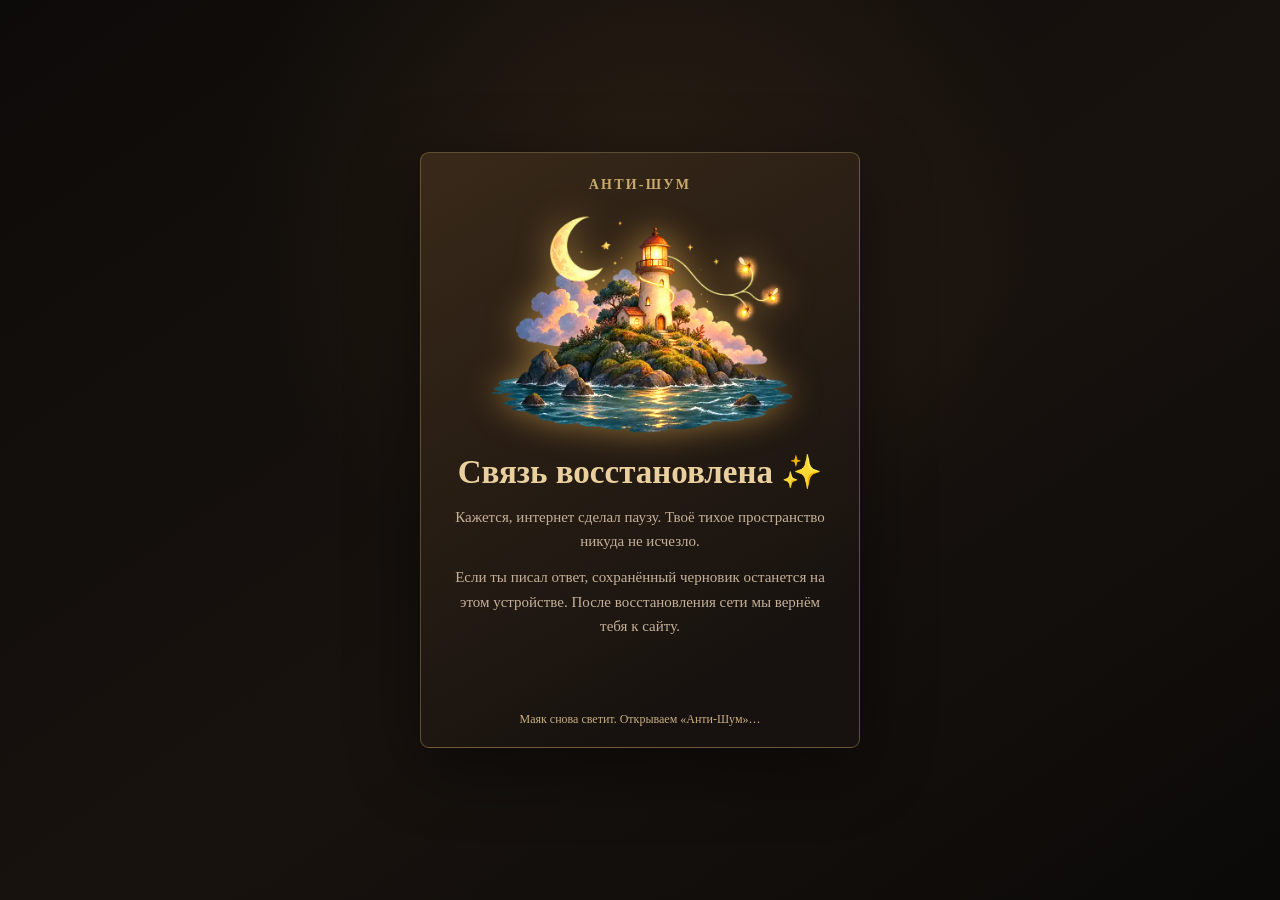
<file: offline.html>
<!DOCTYPE html>
<html lang="ru">
<head>
<meta charset="UTF-8">
<meta name="viewport" content="width=device-width,initial-scale=1,viewport-fit=cover">
<meta name="theme-color" content="#15110d">
<title>Анти-Шум · Тишина без связи</title>
<style>
*{box-sizing:border-box}
body{margin:0;min-height:100vh;min-height:100dvh;display:flex;align-items:center;justify-content:center;
 padding:20px;color:#e7d4b8;background:radial-gradient(circle at 50% 22%,rgba(117,83,45,.21),transparent 43%),linear-gradient(145deg,#0d0b09,#18120e 55%,#0b0a08);
 font-family:Georgia,"Times New Roman",serif}
.card{width:min(440px,100%);max-height:calc(100dvh - 32px);overflow:auto;padding:24px 24px 17px;text-align:center;
 border:1px solid rgba(205,170,110,.38);border-radius:9px;background:linear-gradient(150deg,#392919,#17120f 83%);
 box-shadow:0 18px 70px rgba(0,0,0,.48);animation:appear .6s ease-out}
.brand{font:600 14px Georgia,serif;letter-spacing:.16em;color:#c9a96d;margin:0 0 9px}
.scene{position:relative;isolation:isolate;aspect-ratio:4/3;width:min(340px,100%);margin:-10px auto 6px;pointer-events:none}
.scene:before{content:"";position:absolute;left:34%;top:17%;width:43%;height:47%;border-radius:50%;
 background:radial-gradient(circle,rgba(255,190,82,.5),rgba(255,179,76,.08) 50%,transparent 75%);
 filter:blur(14px);animation:glow 4s ease-in-out infinite}
.scene:after{content:"";position:absolute;left:20%;bottom:7%;width:65%;height:18%;
 background:radial-gradient(ellipse,rgba(255,188,78,.27),transparent 70%);
 animation:sea 4s ease-in-out infinite;mix-blend-mode:screen}
.scene img{position:relative;display:block;width:100%;height:100%;object-fit:contain;
 filter:brightness(.84) saturate(.89);animation:drift 6s ease-in-out infinite}
h1{margin:0 0 12px;font:600 33px/1.2 Georgia,serif;color:#ead09e}
p{font-size:15px;line-height:1.62;color:#c5b199;margin:0 0 12px}
button{display:block;width:100%;min-height:46px;padding:11px 18px;margin:15px 0 0;cursor:pointer;
 border:1px solid rgba(219,180,119,.48);border-radius:5px;background:#4d3724;color:#f0d8aa;font:600 15px Georgia,serif}
.note{font-size:12px;margin:11px 0 0;color:#c9ae81;min-height:19px}
.reconnected .scene img{animation:wake 1.35s ease-out both;filter:brightness(1.19) saturate(1.12) drop-shadow(0 0 16px rgba(255,195,91,.5))}
.reconnected .scene:before{animation:flare 1.35s ease-out both}
.reconnected button{visibility:hidden}
@keyframes appear{from{opacity:0;transform:translateY(12px)}to{opacity:1;transform:none}}
@keyframes glow{0%,100%{opacity:.42;transform:scale(.94)}50%{opacity:.95;transform:scale(1.15)}}
@keyframes sea{0%,100%{opacity:.32;transform:translateX(-3px)}50%{opacity:.8;transform:translateX(4px)}}
@keyframes drift{0%,100%{transform:translateY(0)}50%{transform:translateY(-5px)}}
@keyframes wake{0%{transform:scale(.98)}60%{transform:scale(1.04);filter:brightness(1.36) drop-shadow(0 0 24px rgba(255,195,91,.6))}100%{transform:none}}
@keyframes flare{0%{opacity:.5;transform:scale(.9)}55%{opacity:1;transform:scale(1.65)}100%{opacity:.7;transform:scale(1.2)}}
@media(max-width:480px){.card{padding:16px 17px}.scene{width:min(275px,100%)}h1{font-size:29px}}
@media(max-height:660px){.scene{width:min(205px,100%)}.card{padding:12px 17px}}
@media(prefers-reduced-motion:reduce){.card,.scene:before,.scene:after,.scene img,.reconnected .scene img,.reconnected .scene:before{animation:none!important}}

/* An offline launch is a single stationary viewport. Only the card may
   scroll, and only on screens too short to display all its content. */
html { height: 100%; overflow: hidden; overscroll-behavior: none; }
body { height: 100vh; height: 100dvh; min-height: 0; overflow: hidden; overscroll-behavior: none; }
.card { max-height: 100%; overflow-x: hidden; overflow-y: auto; overscroll-behavior: contain; }
</style>
<meta name="apple-mobile-web-app-capable" content="yes">
<meta name="apple-mobile-web-app-status-bar-style" content="black-translucent">

<style id="anti-shum-viewport-fix">
@media screen {
 :root{color-scheme:dark;background-color:#15110d}
 html{min-height:100%;background-color:#15110d;overscroll-behavior-x:none}
 body{
   min-height:100vh;min-height:100dvh;background-color:#15110d;
   padding-top:env(safe-area-inset-top,0px);
   padding-bottom:env(safe-area-inset-bottom,0px);
 }
 /* Keep the native refresh gesture outside of installed iOS WebKit. */
 html.ash-ios-standalone,html.ash-ios-standalone body{overscroll-behavior-y:none}
}
</style>
<script>
if(window.navigator.standalone===true||(/iPad|iPhone|iPod/.test(navigator.userAgent)&&window.matchMedia("(display-mode:standalone)").matches))document.documentElement.classList.add("ash-ios-standalone");
</script>
<script src="./release-config.js"></script>
<script src="./site-i18n.js"></script>
</head>
<body>
<main class="card" id="card">
 <p class="brand">АНТИ-ШУМ</p>
 <div class="scene" aria-hidden="true"><img src="./offline-lighthouse.webp" width="800" height="600" alt=""></div>
 <h1 id="title">Тишина без связи</h1>
 <p>Кажется, интернет сделал паузу. Твоё тихое пространство никуда не исчезло.</p>
 <p>Если ты писал ответ, сохранённый черновик останется на этом устройстве. После восстановления сети мы вернём тебя к сайту.</p>
 <button id="retry" type="button">Проверить соединение</button>
 <p class="note" id="status" role="status" aria-live="polite">Свет маяка ждёт возвращения связи…</p>
</main>
<script>
"use strict";
const statusNode=document.getElementById("status");
const titleNode=document.getElementById("title");
let checking=false,restored=false;
async function checkConnection(){
 if(checking||restored||!navigator.onLine)return;
 checking=true;
 const controller=new AbortController();
 const timeout=setTimeout(()=>controller.abort(),4500);
 statusNode.textContent="Ищем сигнал…";
 try{
  // A non-navigation request never uses the SW navigation fallback.
  const response=await fetch("./offline.html?check="+Date.now(),{cache:"no-store",signal:controller.signal});
  if(!response.ok||!navigator.onLine)throw new Error("Still offline");
  restored=true;
  document.getElementById("card").classList.add("reconnected");
  titleNode.textContent="Связь восстановлена ✨";
  statusNode.textContent="Маяк снова светит. Открываем «Анти-Шум»…";
  setTimeout(()=>location.reload(),1500);
 }catch(e){
  statusNode.textContent="Ждём соединения. Твой черновик остаётся на устройстве.";
 }finally{clearTimeout(timeout);checking=false}
}
document.getElementById("retry").addEventListener("click",checkConnection);
window.addEventListener("online",checkConnection);
setInterval(()=>{if(!document.hidden)checkConnection()},5500);
document.addEventListener("visibilitychange",()=>{if(!document.hidden)checkConnection()});
if(navigator.onLine)checkConnection();
</script>
</body>
</html>
</file>
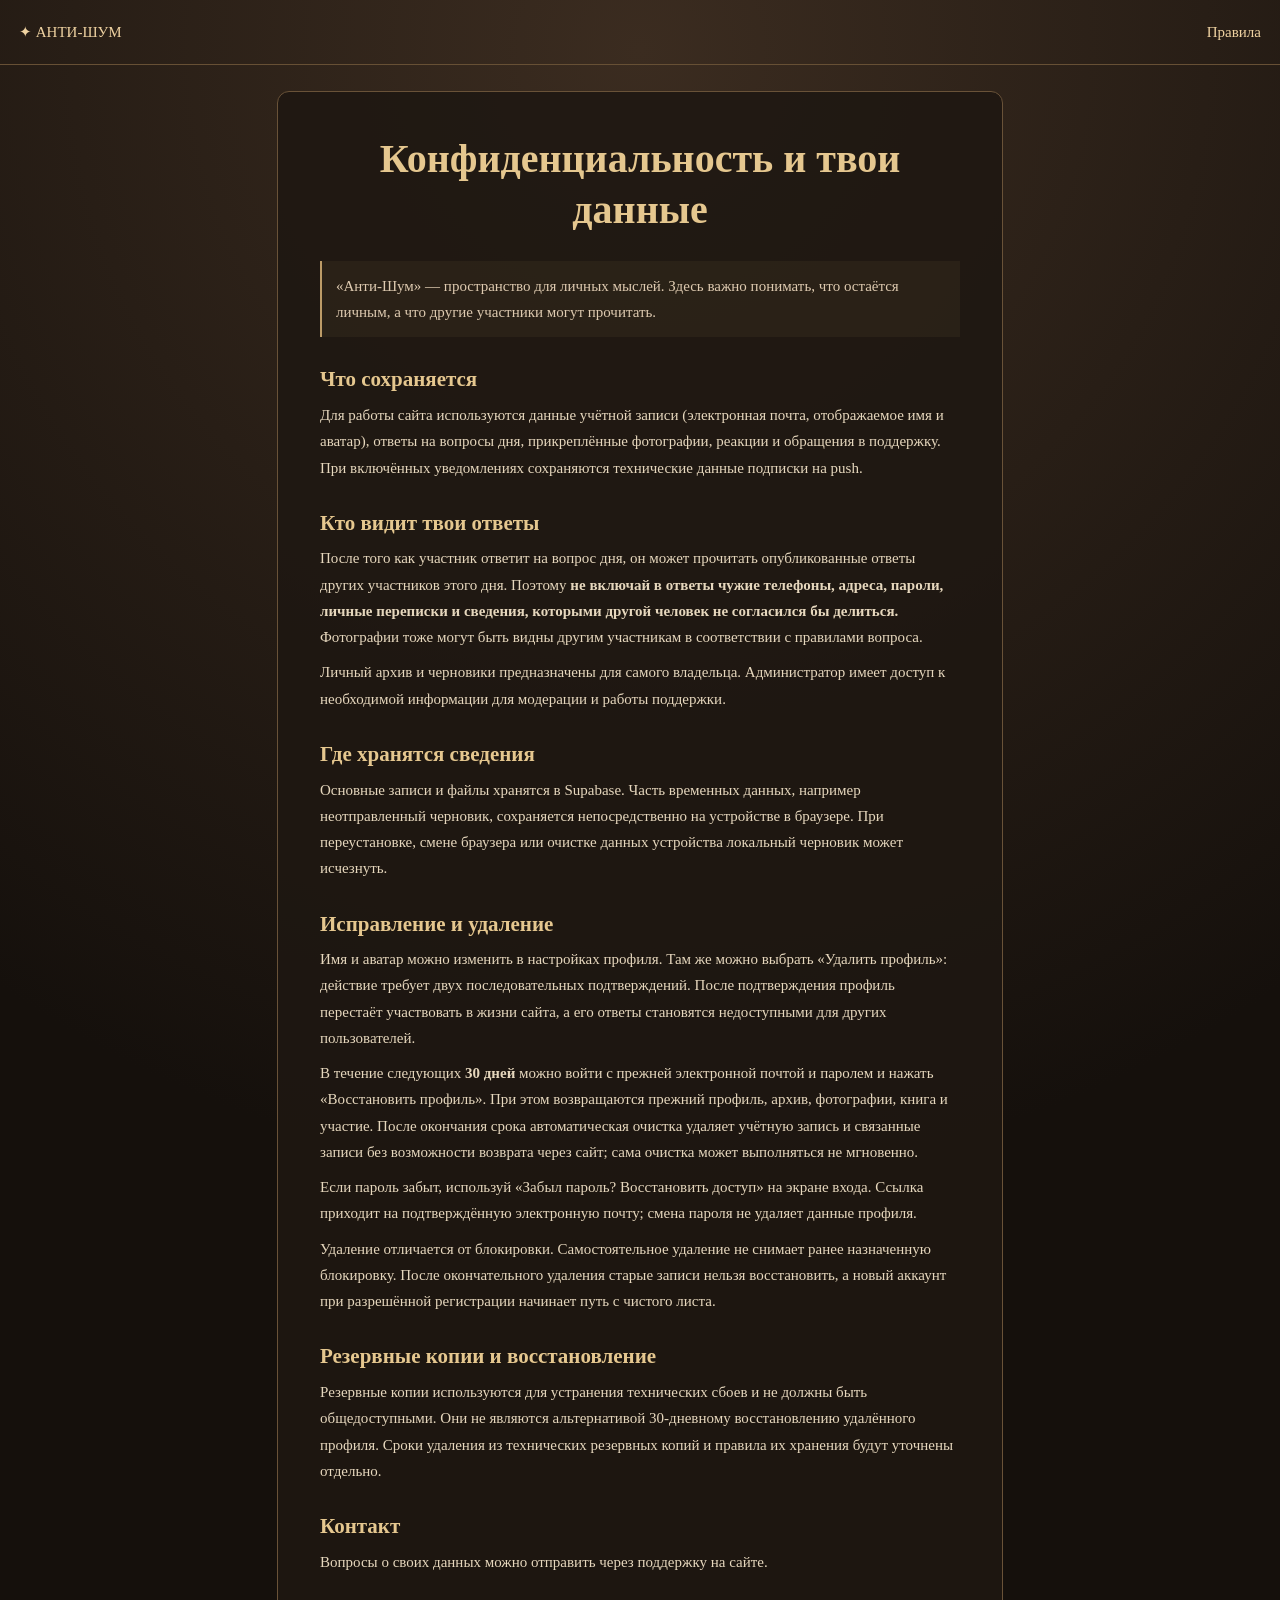
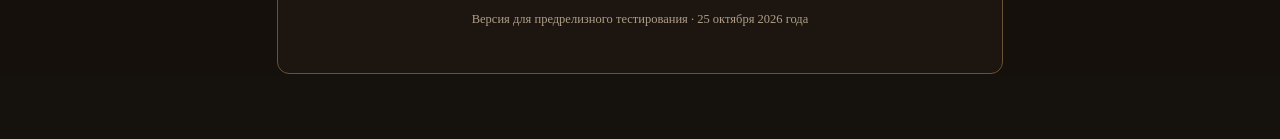
<file: privacy.html>
<!doctype html>
<html lang="ru"><head><meta charset="UTF-8"><meta name="viewport" content="width=device-width,initial-scale=1,viewport-fit=cover">
<meta name="theme-color" content="#15110d"><title>Конфиденциальность — Анти-Шум</title>
<style>
*{box-sizing:border-box}body{margin:0;background:radial-gradient(circle at 50% 3%,#3b2c20,#15100c 65%);
color:#e6d7bd;font:15px/1.75 Georgia,serif}a{color:#e9c78e}header{padding:19px;display:flex;justify-content:space-between;gap:12px;align-items:center;border-bottom:1px solid #675035}
header a{text-decoration:none;color:#efd2a1}main{max-width:760px;margin:26px auto 65px;padding:0 17px}
article{padding:clamp(23px,5vw,42px);background:rgba(30,23,18,.88);border:1px solid #695238;border-radius:12px}
h1,h2{font-family:Georgia,serif;color:#e5c78f;line-height:1.27}h1{font-size:clamp(29px,6vw,40px);text-align:center;margin:0 0 25px}
h2{font-size:21px;margin:29px 0 8px}p{margin:9px 0}ul{padding-left:21px}li{margin:9px 0}
.note{border-left:2px solid #bc9b67;padding:12px 14px;background:rgba(201,168,106,.06);color:#decab0}
small{color:#ae9e88}footer{text-align:center;margin-top:30px}
</style><meta name="apple-mobile-web-app-capable" content="yes">
<meta name="apple-mobile-web-app-status-bar-style" content="black-translucent">

<style id="anti-shum-viewport-fix">
@media screen {
 :root{color-scheme:dark;background-color:#15110d}
 html{min-height:100%;background-color:#15110d;overscroll-behavior-x:none}
 body{
   min-height:100vh;min-height:100dvh;background-color:#15110d;
   padding-top:env(safe-area-inset-top,0px);
   padding-bottom:env(safe-area-inset-bottom,0px);
 }
 /* Keep the native refresh gesture outside of installed iOS WebKit. */
 html.ash-ios-standalone,html.ash-ios-standalone body{overscroll-behavior-y:none}
}
</style>
<script>
if(window.navigator.standalone===true||(/iPad|iPhone|iPod/.test(navigator.userAgent)&&window.matchMedia("(display-mode:standalone)").matches))document.documentElement.classList.add("ash-ios-standalone");
</script>
<script src="./release-config.js"></script>
<script src="./site-i18n.js"></script>
</head><body>
<header><a href="./index.html">✦ АНТИ-ШУМ</a><a href="./rules.html">Правила</a></header>
<main><article><h1>Конфиденциальность и твои данные</h1>
<p class="note">«Анти-Шум» — пространство для личных мыслей. Здесь важно понимать, что остаётся личным, а что другие участники могут прочитать.</p>
<h2>Что сохраняется</h2>
<p>Для работы сайта используются данные учётной записи (электронная почта, отображаемое имя и аватар), ответы на вопросы дня, прикреплённые фотографии, реакции и обращения в поддержку. При включённых уведомлениях сохраняются технические данные подписки на push.</p>
<h2>Кто видит твои ответы</h2>
<p>После того как участник ответит на вопрос дня, он может прочитать опубликованные ответы других участников этого дня. Поэтому <strong>не включай в ответы чужие телефоны, адреса, пароли, личные переписки и сведения, которыми другой человек не согласился бы делиться.</strong> Фотографии тоже могут быть видны другим участникам в соответствии с правилами вопроса.</p>
<p>Личный архив и черновики предназначены для самого владельца. Администратор имеет доступ к необходимой информации для модерации и работы поддержки.</p>
<h2>Где хранятся сведения</h2>
<p>Основные записи и файлы хранятся в Supabase. Часть временных данных, например неотправленный черновик, сохраняется непосредственно на устройстве в браузере. При переустановке, смене браузера или очистке данных устройства локальный черновик может исчезнуть.</p>
<h2>Исправление и удаление</h2>
<p>Имя и аватар можно изменить в настройках профиля. Там же можно выбрать «Удалить профиль»: действие требует двух последовательных подтверждений. После подтверждения профиль перестаёт участвовать в жизни сайта, а его ответы становятся недоступными для других пользователей.</p>
<p>В течение следующих <strong>30 дней</strong> можно войти с прежней электронной почтой и паролем и нажать «Восстановить профиль». При этом возвращаются прежний профиль, архив, фотографии, книга и участие. После окончания срока автоматическая очистка удаляет учётную запись и связанные записи без возможности возврата через сайт; сама очистка может выполняться не мгновенно.</p>
<p>Если пароль забыт, используй «Забыл пароль? Восстановить доступ» на экране входа. Ссылка приходит на подтверждённую электронную почту; смена пароля не удаляет данные профиля.</p>
<p>Удаление отличается от блокировки. Самостоятельное удаление не снимает ранее назначенную блокировку. После окончательного удаления старые записи нельзя восстановить, а новый аккаунт при разрешённой регистрации начинает путь с чистого листа.</p>
<h2>Резервные копии и восстановление</h2>
<p>Резервные копии используются для устранения технических сбоев и не должны быть общедоступными. Они не являются альтернативой 30-дневному восстановлению удалённого профиля. Сроки удаления из технических резервных копий и правила их хранения будут уточнены отдельно.</p>
<h2>Контакт</h2>
<p>Вопросы о своих данных можно отправить через поддержку на сайте.</p>
<footer><small>Версия для предрелизного тестирования · 25 октября 2026 года</small></footer>
</article></main></body></html>
</file>
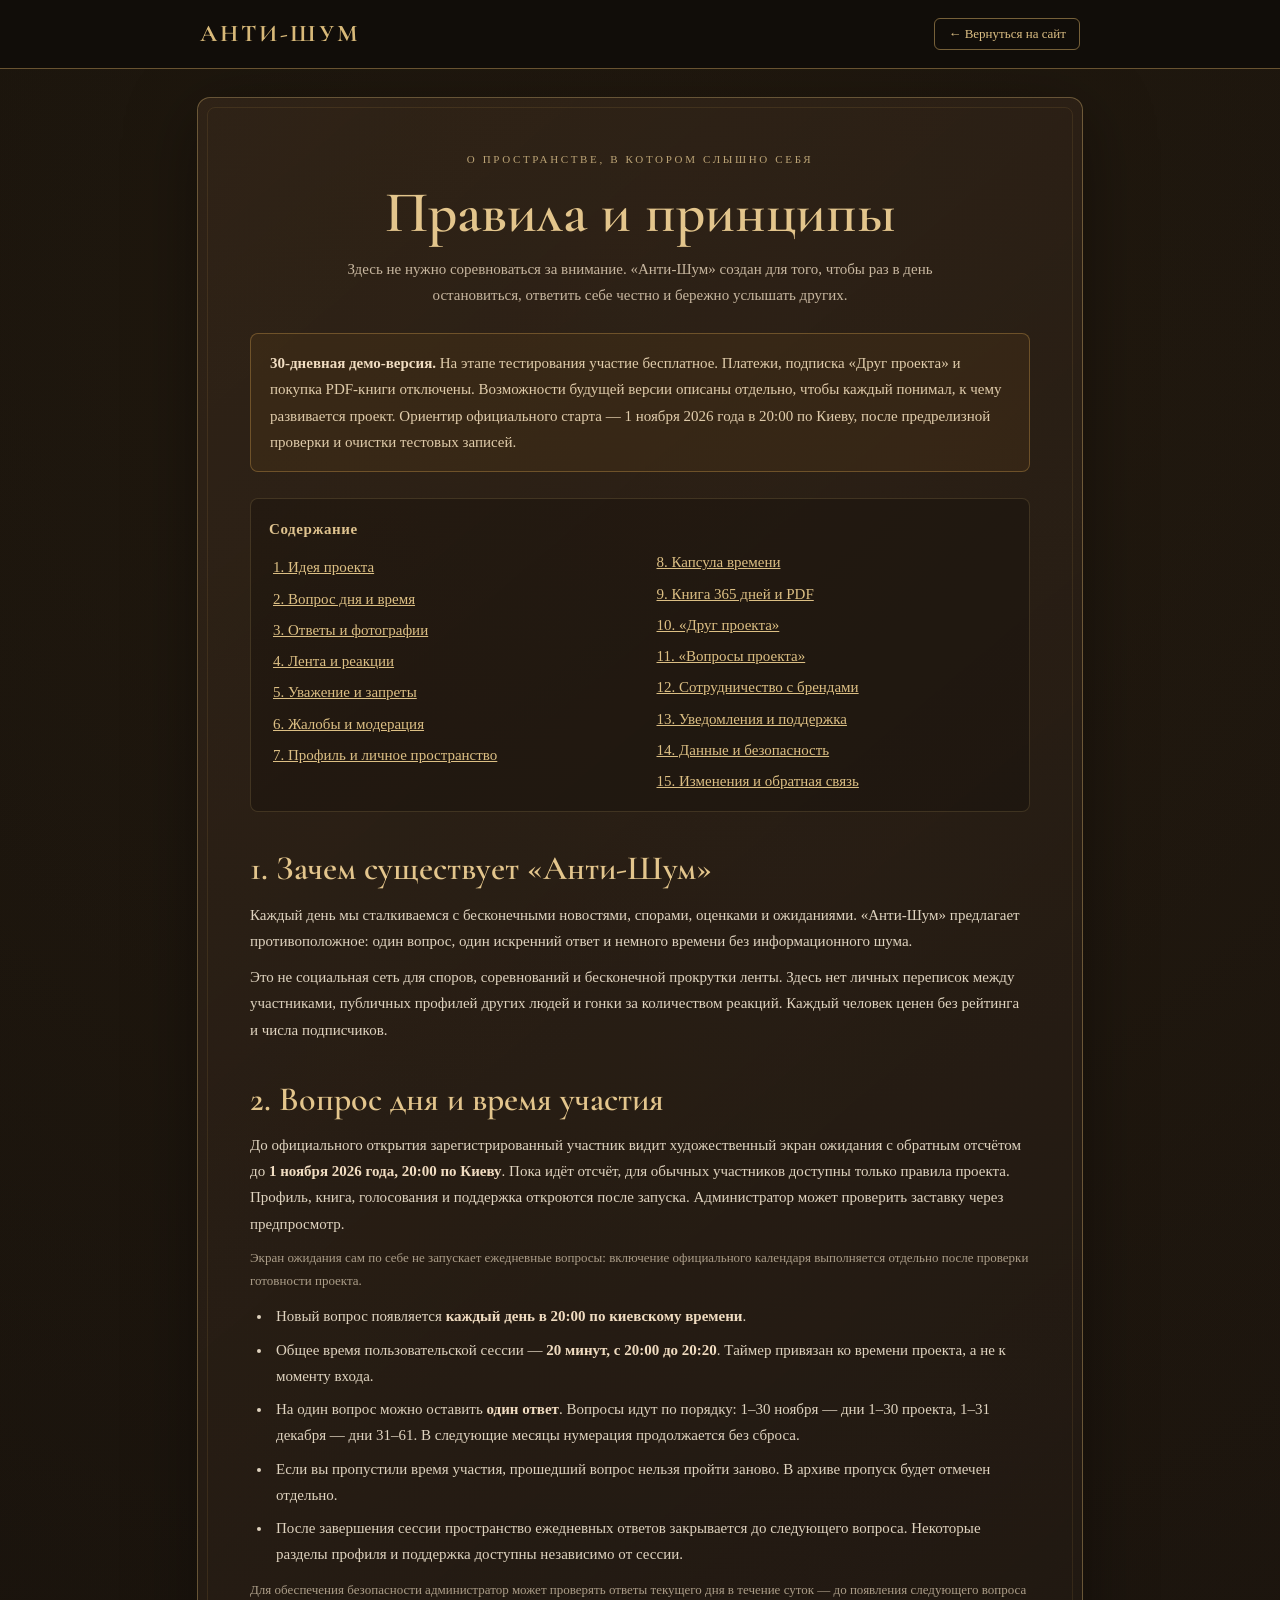
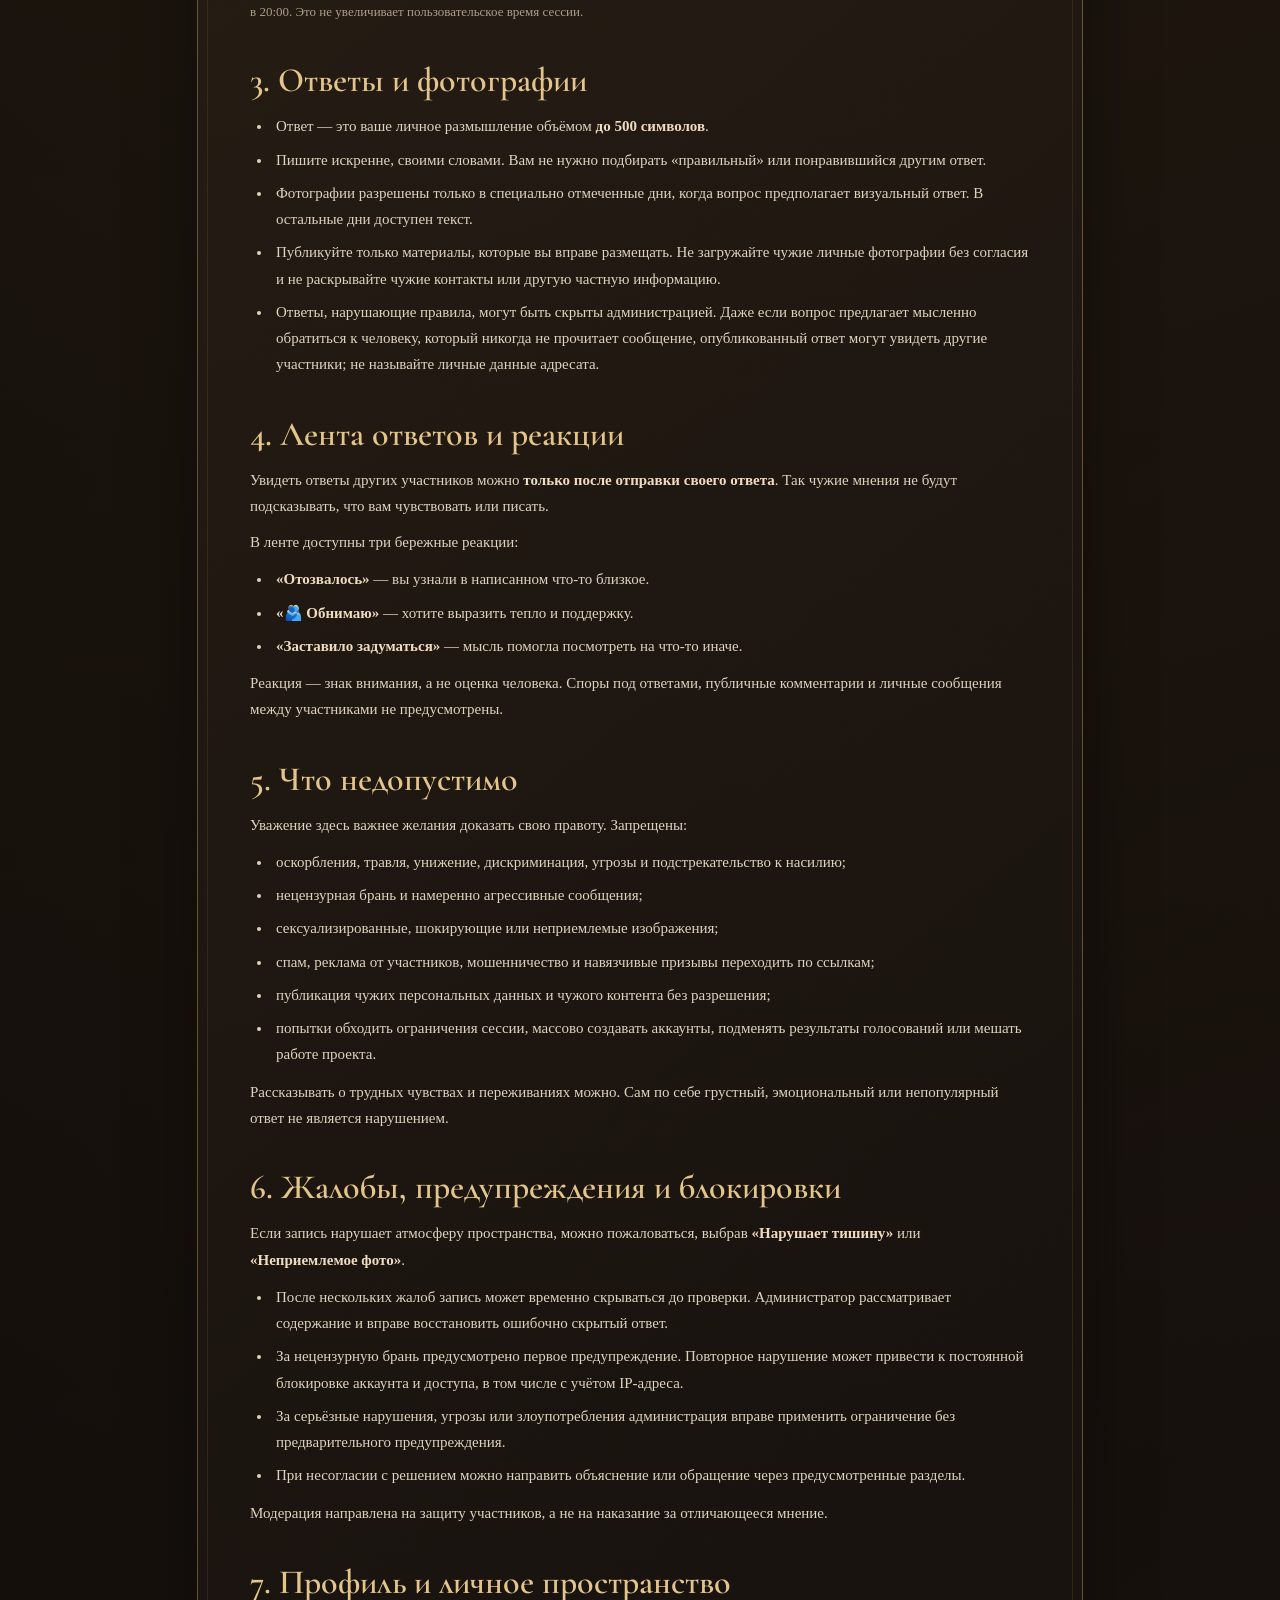
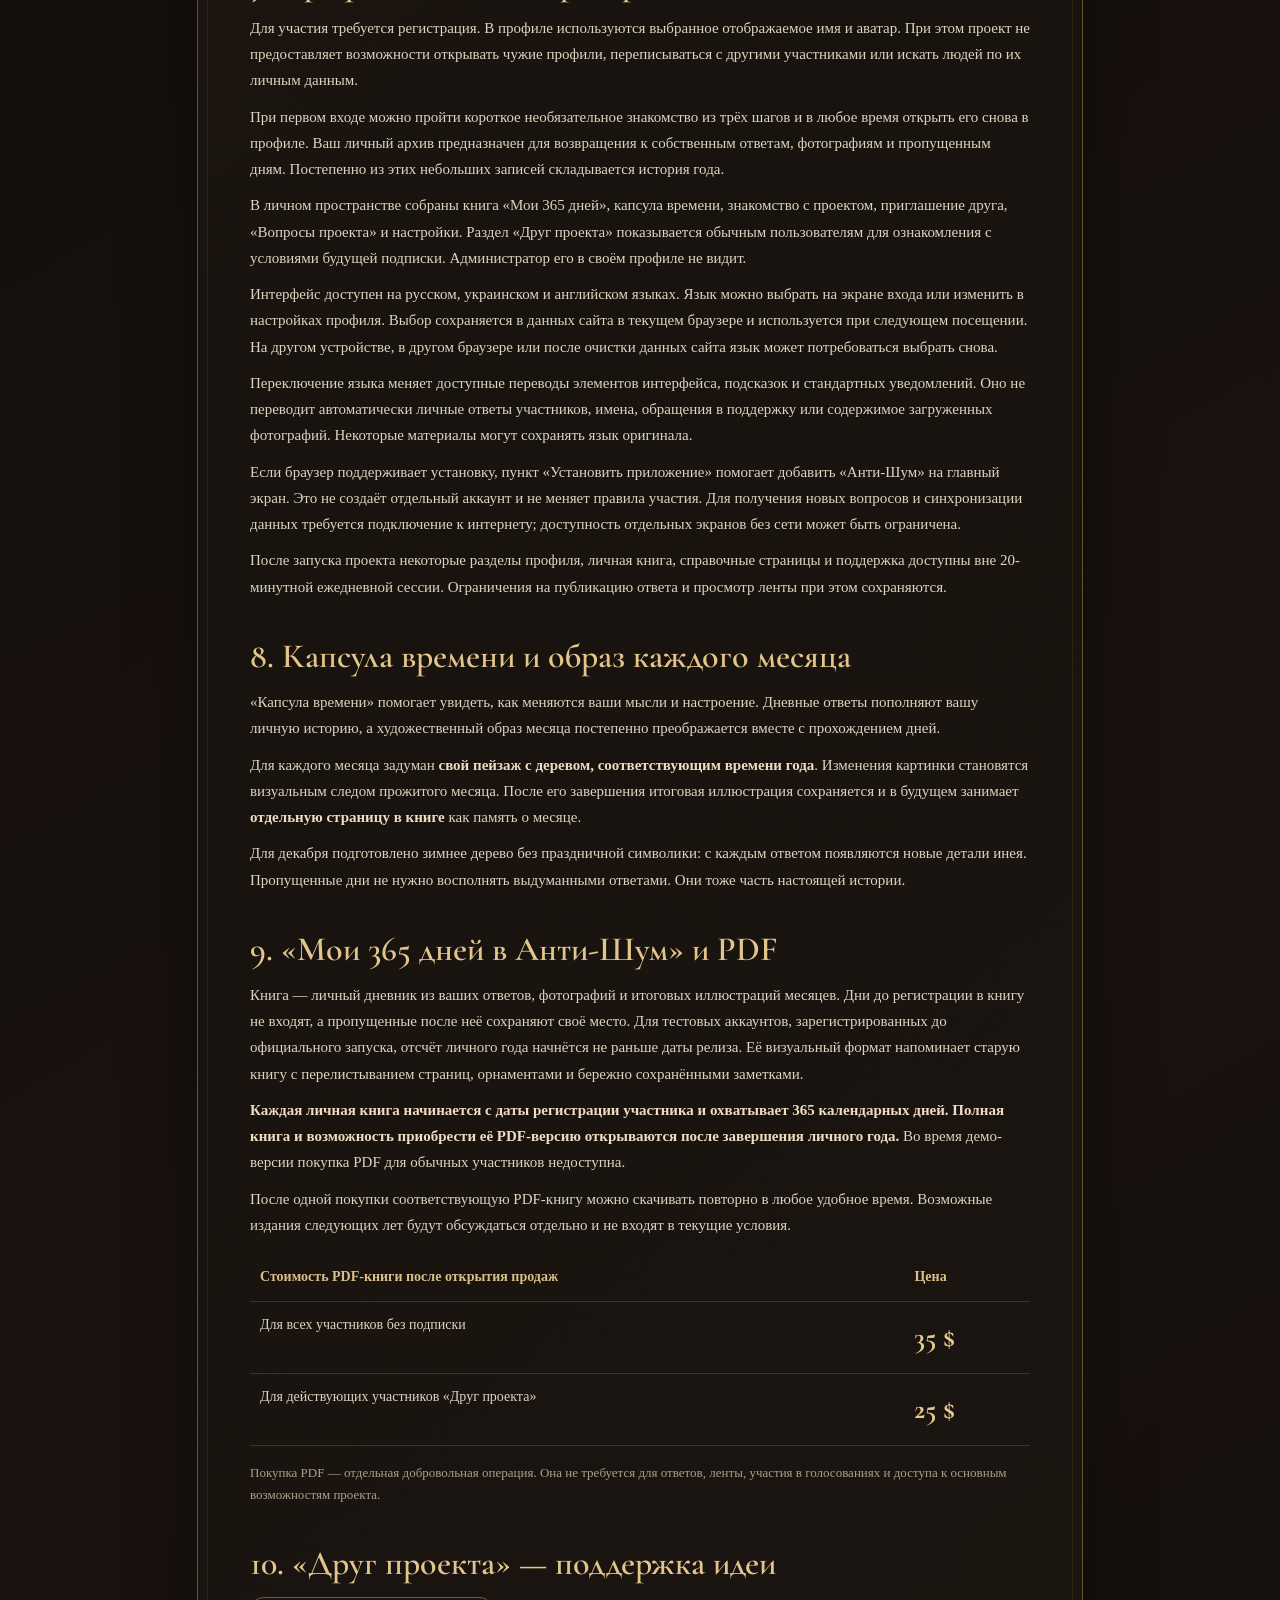
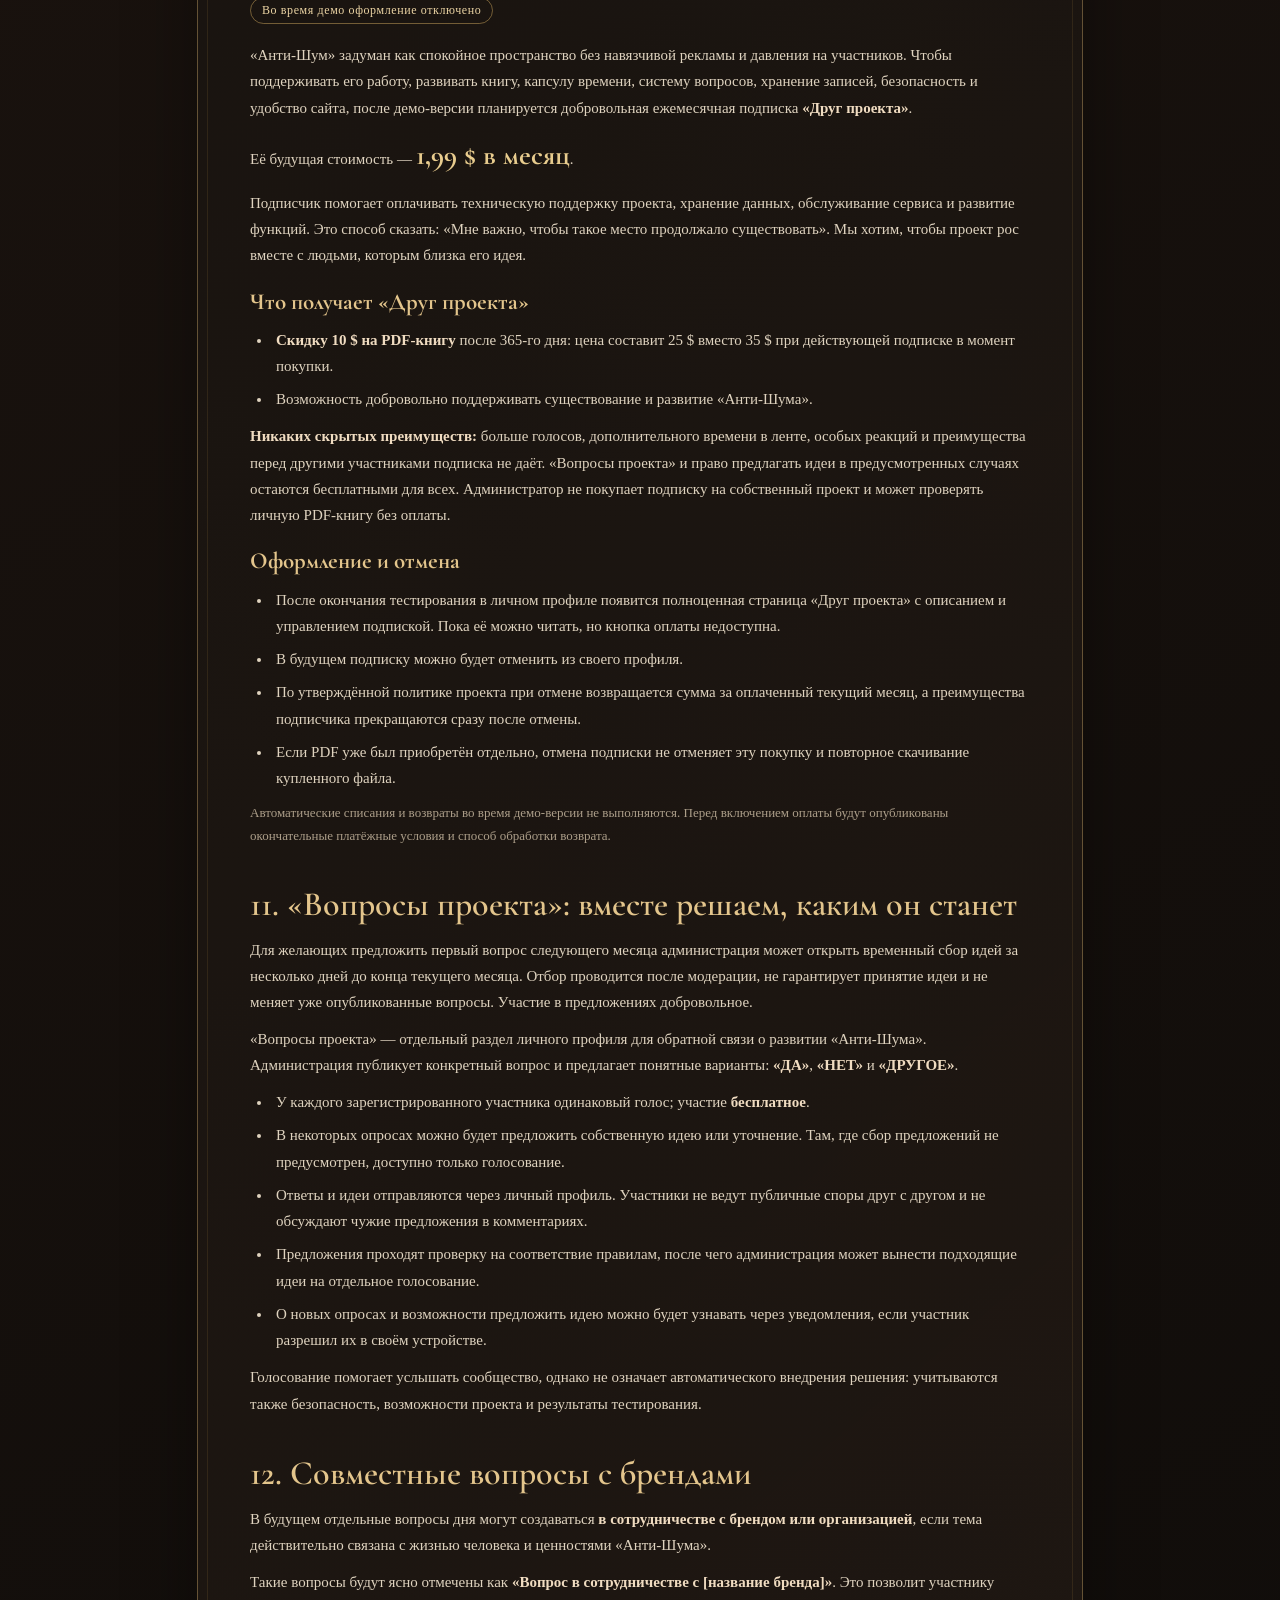
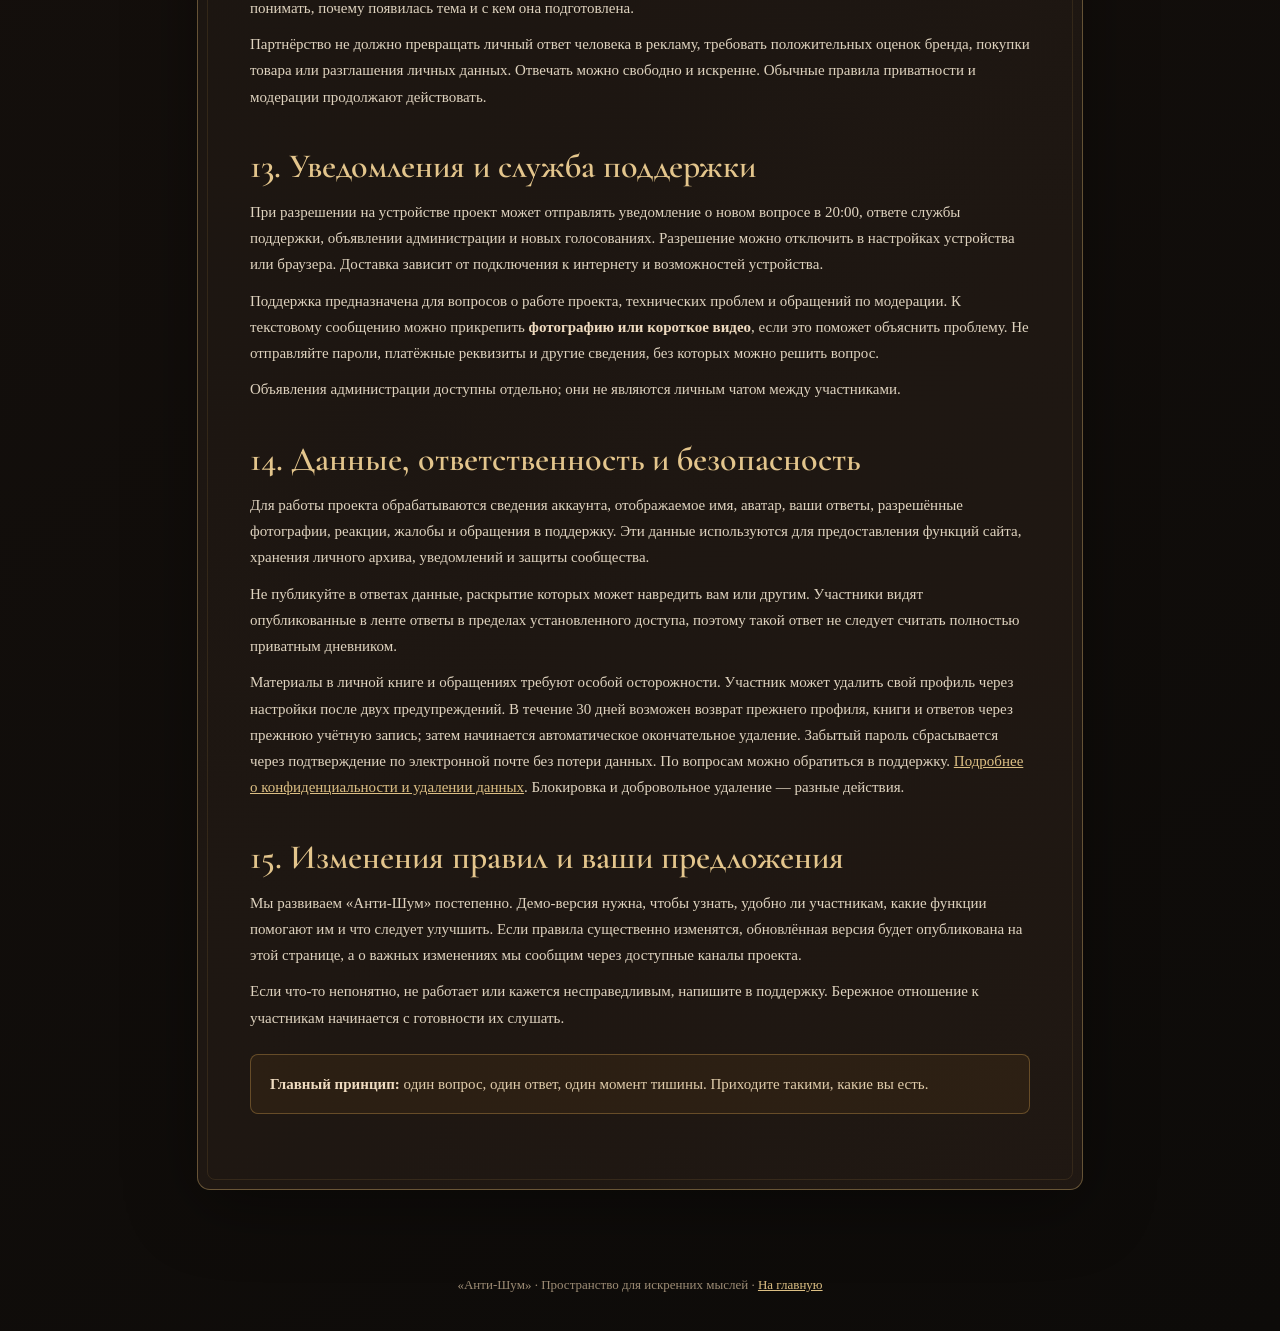
<file: rules.html>
<!DOCTYPE html>
<html lang="ru">
<head>
<meta charset="utf-8">
<meta name="viewport" content="width=device-width, initial-scale=1, viewport-fit=cover">
<meta name="theme-color" content="#15110d">
<title>Правила и принципы — Анти-Шум</title>
<link rel="icon" href="./icon-512.png" type="image/png">
<link rel="preconnect" href="https://fonts.googleapis.com">
<link rel="preconnect" href="https://fonts.gstatic.com" crossorigin>
<link href="https://fonts.googleapis.com/css2?family=Cormorant+Garamond:wght@500;600;700&display=swap&subset=cyrillic" rel="stylesheet">
<style>
*{box-sizing:border-box}html{scroll-behavior:smooth}
body{margin:0;background:radial-gradient(circle at 50% 4%,rgba(134,97,45,.17),transparent 38%),linear-gradient(150deg,#0c0a08,#19120e 55%,#0d0b09);color:#dfd3bf;font:15px/1.75 Georgia,"Times New Roman",serif}
a{color:#dcbf84}a:focus-visible,button:focus-visible{outline:2px solid #f0cd83;outline-offset:4px}
header{position:sticky;top:0;z-index:3;background:rgba(17,13,10,.94);border-bottom:1px solid #695331;backdrop-filter:blur(12px);-webkit-backdrop-filter:blur(12px)}
.header-inner{max-width:920px;margin:auto;display:flex;align-items:center;justify-content:space-between;gap:12px;padding:13px 20px}
.brand{font-family:"Cormorant Garamond",Georgia,serif;font-size:24px;font-weight:700;letter-spacing:.12em;color:#d8b979;text-decoration:none}
.back{display:inline-flex;align-items:center;gap:6px;text-decoration:none;border:1px solid rgba(202,166,98,.55);border-radius:6px;padding:7px 13px;font:13px/1.3 Georgia,serif;white-space:nowrap}
main{max-width:920px;margin:28px auto 60px;padding:0 17px}
article{border:1px solid rgba(201,168,106,.42);border-radius:13px;background:linear-gradient(140deg,rgba(59,43,29,.60),rgba(24,19,15,.94) 45%,rgba(35,26,20,.88));padding:clamp(23px,5vw,52px);box-shadow:0 15px 70px rgba(0,0,0,.36);position:relative}
article:before{content:"";position:absolute;inset:9px;border:1px solid rgba(196,151,78,.13);pointer-events:none;border-radius:8px}
.eyebrow{text-transform:uppercase;letter-spacing:.24em;color:#bca476;text-align:center;font-size:11px}
h1,h2,h3{font-family:"Cormorant Garamond",Georgia,serif;color:#e3c58c;line-height:1.18}
h1{text-align:center;font-size:clamp(36px,7vw,58px);margin:10px 0 8px;font-weight:600}
.subtitle{text-align:center;max-width:650px;margin:0 auto 25px;color:#c7b69f}
.notice{background:rgba(125,86,34,.14);border:1px solid rgba(211,162,78,.35);border-radius:8px;padding:16px 19px;color:#e0ccab;margin:23px 0}
nav{background:rgba(0,0,0,.2);border:1px solid rgba(209,176,114,.18);padding:17px 18px;border-radius:8px;margin:26px 0 36px}
nav strong{display:block;color:#dfc38f;letter-spacing:.04em;margin-bottom:7px}
nav ul{columns:2;list-style:none;margin:0;padding:0;column-gap:25px}
nav li{margin:5px 0;break-inside:avoid}
section{margin-top:37px;scroll-margin-top:86px}
h2{font-size:clamp(26px,4vw,34px);font-weight:600;margin:0 0 12px}
h3{font-size:23px;margin:20px 0 8px}
p{margin:10px 0}
ul,ol{padding-left:22px;margin:11px 0}li{padding-left:4px;margin:7px 0}
strong{color:#f0dcc1}
.price{font-family:"Cormorant Garamond",Georgia,serif;font-size:28px;color:#e8cc8e;font-weight:700}
.tag{display:inline-block;border:1px solid rgba(223,183,100,.45);border-radius:20px;color:#ead3a3;font-size:12px;line-height:1.4;padding:4px 11px;margin-bottom:8px;letter-spacing:.05em}
.small{color:#ac9e89;font-size:13px}
table{width:100%;border-collapse:collapse;margin:16px 0;font-size:14px}
th,td{text-align:left;padding:11px 10px;border-bottom:1px solid rgba(202,169,112,.22);vertical-align:top}
th{color:#d9bf8a}
footer{text-align:center;color:#9d8c75;font-size:13px;padding:24px 10px 34px}
@media(max-width:600px){.header-inner{padding:11px 12px}.brand{font-size:20px}.back{padding:8px 10px;font-size:12px}main{margin-top:13px;padding:0 10px}article{padding:27px 20px}nav ul{columns:1}section{margin-top:31px}th,td{padding:9px 6px;font-size:12px}}
@media(prefers-reduced-motion:reduce){html{scroll-behavior:auto}}
</style>
<meta name="apple-mobile-web-app-capable" content="yes">
<meta name="apple-mobile-web-app-status-bar-style" content="black-translucent">

<style id="anti-shum-viewport-fix">
@media screen {
 :root{color-scheme:dark;background-color:#15110d}
 html{min-height:100%;background-color:#15110d;overscroll-behavior-x:none}
 body{
   min-height:100vh;min-height:100dvh;background-color:#15110d;
   padding-top:env(safe-area-inset-top,0px);
   padding-bottom:env(safe-area-inset-bottom,0px);
 }
 /* Keep the native refresh gesture outside of installed iOS WebKit. */
 html.ash-ios-standalone,html.ash-ios-standalone body{overscroll-behavior-y:none}
}
</style>
<script>
if(window.navigator.standalone===true||(/iPad|iPhone|iPod/.test(navigator.userAgent)&&window.matchMedia("(display-mode:standalone)").matches))document.documentElement.classList.add("ash-ios-standalone");
</script>
<script src="./release-config.js"></script>
<script src="./site-i18n.js"></script>
</head>
<body>
<header><div class="header-inner"><a class="brand" href="./index.html">АНТИ-ШУМ</a><a class="back" href="./index.html">← Вернуться на сайт</a></div></header>
<main><article>
<div class="eyebrow">О пространстве, в котором слышно себя</div>
<h1>Правила и принципы</h1>
<p class="subtitle">Здесь не нужно соревноваться за внимание. «Анти-Шум» создан для того, чтобы раз в день остановиться, ответить себе честно и бережно услышать других.</p>
<div class="notice"><strong>30-дневная демо-версия.</strong> На этапе тестирования участие бесплатное. Платежи, подписка «Друг проекта» и покупка PDF-книги отключены. Возможности будущей версии описаны отдельно, чтобы каждый понимал, к чему развивается проект. Ориентир официального старта — 1 ноября 2026 года в 20:00 по Киеву, после предрелизной проверки и очистки тестовых записей.</div>
<nav aria-label="Содержание правил"><strong>Содержание</strong><ul>
<li><a href="#meaning">1. Идея проекта</a></li>
<li><a href="#day">2. Вопрос дня и время</a></li>
<li><a href="#answers">3. Ответы и фотографии</a></li>
<li><a href="#feed">4. Лента и реакции</a></li>
<li><a href="#respect">5. Уважение и запреты</a></li>
<li><a href="#moderation">6. Жалобы и модерация</a></li>
<li><a href="#profile">7. Профиль и личное пространство</a></li>
<li><a href="#capsule">8. Капсула времени</a></li>
<li><a href="#book">9. Книга 365 дней и PDF</a></li>
<li><a href="#friend">10. «Друг проекта»</a></li>
<li><a href="#polls">11. «Вопросы проекта»</a></li>
<li><a href="#brands">12. Сотрудничество с брендами</a></li>
<li><a href="#notifications">13. Уведомления и поддержка</a></li>
<li><a href="#privacy">14. Данные и безопасность</a></li>
<li><a href="#changes">15. Изменения и обратная связь</a></li>
</ul></nav>

<section id="meaning"><h2>1. Зачем существует «Анти-Шум»</h2>
<p>Каждый день мы сталкиваемся с бесконечными новостями, спорами, оценками и ожиданиями. «Анти-Шум» предлагает противоположное: один вопрос, один искренний ответ и немного времени без информационного шума.</p>
<p>Это не социальная сеть для споров, соревнований и бесконечной прокрутки ленты. Здесь нет личных переписок между участниками, публичных профилей других людей и гонки за количеством реакций. Каждый человек ценен без рейтинга и числа подписчиков.</p>
</section>

<section id="day"><h2>2. Вопрос дня и время участия</h2>
<p>До официального открытия зарегистрированный участник видит художественный экран ожидания с обратным отсчётом до <strong>1 ноября 2026 года, 20:00 по Киеву</strong>. Пока идёт отсчёт, для обычных участников доступны только правила проекта. Профиль, книга, голосования и поддержка откроются после запуска. Администратор может проверить заставку через предпросмотр.</p>
<p class="small">Экран ожидания сам по себе не запускает ежедневные вопросы: включение официального календаря выполняется отдельно после проверки готовности проекта.</p>
<ul>
<li>Новый вопрос появляется <strong>каждый день в 20:00 по киевскому времени</strong>.</li>
<li>Общее время пользовательской сессии — <strong>20 минут, с 20:00 до 20:20</strong>. Таймер привязан ко времени проекта, а не к моменту входа.</li>
<li>На один вопрос можно оставить <strong>один ответ</strong>. Вопросы идут по порядку: 1–30 ноября — дни 1–30 проекта, 1–31 декабря — дни 31–61. В следующие месяцы нумерация продолжается без сброса.</li>
<li>Если вы пропустили время участия, прошедший вопрос нельзя пройти заново. В архиве пропуск будет отмечен отдельно.</li>
<li>После завершения сессии пространство ежедневных ответов закрывается до следующего вопроса. Некоторые разделы профиля и поддержка доступны независимо от сессии.</li>
</ul>
<p class="small">Для обеспечения безопасности администратор может проверять ответы текущего дня в течение суток — до появления следующего вопроса в 20:00. Это не увеличивает пользовательское время сессии.</p>
</section>

<section id="answers"><h2>3. Ответы и фотографии</h2>
<ul>
<li>Ответ — это ваше личное размышление объёмом <strong>до 500 символов</strong>.</li>
<li>Пишите искренне, своими словами. Вам не нужно подбирать «правильный» или понравившийся другим ответ.</li>
<li>Фотографии разрешены только в специально отмеченные дни, когда вопрос предполагает визуальный ответ. В остальные дни доступен текст.</li>
<li>Публикуйте только материалы, которые вы вправе размещать. Не загружайте чужие личные фотографии без согласия и не раскрывайте чужие контакты или другую частную информацию.</li>
<li>Ответы, нарушающие правила, могут быть скрыты администрацией. Даже если вопрос предлагает мысленно обратиться к человеку, который никогда не прочитает сообщение, опубликованный ответ могут увидеть другие участники; не называйте личные данные адресата.</li>
</ul>
</section>

<section id="feed"><h2>4. Лента ответов и реакции</h2>
<p>Увидеть ответы других участников можно <strong>только после отправки своего ответа</strong>. Так чужие мнения не будут подсказывать, что вам чувствовать или писать.</p>
<p>В ленте доступны три бережные реакции:</p>
<ul><li><strong>«Отозвалось»</strong> — вы узнали в написанном что-то близкое.</li><li><strong>«🫂 Обнимаю»</strong> — хотите выразить тепло и поддержку.</li><li><strong>«Заставило задуматься»</strong> — мысль помогла посмотреть на что-то иначе.</li></ul>
<p>Реакция — знак внимания, а не оценка человека. Споры под ответами, публичные комментарии и личные сообщения между участниками не предусмотрены.</p>
</section>

<section id="respect"><h2>5. Что недопустимо</h2>
<p>Уважение здесь важнее желания доказать свою правоту. Запрещены:</p>
<ul>
<li>оскорбления, травля, унижение, дискриминация, угрозы и подстрекательство к насилию;</li>
<li>нецензурная брань и намеренно агрессивные сообщения;</li>
<li>сексуализированные, шокирующие или неприемлемые изображения;</li>
<li>спам, реклама от участников, мошенничество и навязчивые призывы переходить по ссылкам;</li>
<li>публикация чужих персональных данных и чужого контента без разрешения;</li>
<li>попытки обходить ограничения сессии, массово создавать аккаунты, подменять результаты голосований или мешать работе проекта.</li>
</ul>
<p>Рассказывать о трудных чувствах и переживаниях можно. Сам по себе грустный, эмоциональный или непопулярный ответ не является нарушением.</p>
</section>

<section id="moderation"><h2>6. Жалобы, предупреждения и блокировки</h2>
<p>Если запись нарушает атмосферу пространства, можно пожаловаться, выбрав <strong>«Нарушает тишину»</strong> или <strong>«Неприемлемое фото»</strong>.</p>
<ul>
<li>После нескольких жалоб запись может временно скрываться до проверки. Администратор рассматривает содержание и вправе восстановить ошибочно скрытый ответ.</li>
<li>За нецензурную брань предусмотрено первое предупреждение. Повторное нарушение может привести к постоянной блокировке аккаунта и доступа, в том числе с учётом IP-адреса.</li>
<li>За серьёзные нарушения, угрозы или злоупотребления администрация вправе применить ограничение без предварительного предупреждения.</li>
<li>При несогласии с решением можно направить объяснение или обращение через предусмотренные разделы.</li>
</ul>
<p>Модерация направлена на защиту участников, а не на наказание за отличающееся мнение.</p>
</section>

<section id="profile"><h2>7. Профиль и личное пространство</h2>
<p>Для участия требуется регистрация. В профиле используются выбранное отображаемое имя и аватар. При этом проект не предоставляет возможности открывать чужие профили, переписываться с другими участниками или искать людей по их личным данным.</p>
<p>При первом входе можно пройти короткое необязательное знакомство из трёх шагов и в любое время открыть его снова в профиле. Ваш личный архив предназначен для возвращения к собственным ответам, фотографиям и пропущенным дням. Постепенно из этих небольших записей складывается история года.</p>
<p>В личном пространстве собраны книга «Мои 365 дней», капсула времени, знакомство с проектом, приглашение друга, «Вопросы проекта» и настройки. Раздел «Друг проекта» показывается обычным пользователям для ознакомления с условиями будущей подписки. Администратор его в своём профиле не видит.</p>
<p>Интерфейс доступен на русском, украинском и английском языках. Язык можно выбрать на экране входа или изменить в настройках профиля. Выбор сохраняется в данных сайта в текущем браузере и используется при следующем посещении. На другом устройстве, в другом браузере или после очистки данных сайта язык может потребоваться выбрать снова.</p>
<p>Переключение языка меняет доступные переводы элементов интерфейса, подсказок и стандартных уведомлений. Оно не переводит автоматически личные ответы участников, имена, обращения в поддержку или содержимое загруженных фотографий. Некоторые материалы могут сохранять язык оригинала.</p>
<p>Если браузер поддерживает установку, пункт «Установить приложение» помогает добавить «Анти-Шум» на главный экран. Это не создаёт отдельный аккаунт и не меняет правила участия. Для получения новых вопросов и синхронизации данных требуется подключение к интернету; доступность отдельных экранов без сети может быть ограничена.</p>
<p>После запуска проекта некоторые разделы профиля, личная книга, справочные страницы и поддержка доступны вне 20-минутной ежедневной сессии. Ограничения на публикацию ответа и просмотр ленты при этом сохраняются.</p>
</section>

<section id="capsule"><h2>8. Капсула времени и образ каждого месяца</h2>
<p>«Капсула времени» помогает увидеть, как меняются ваши мысли и настроение. Дневные ответы пополняют вашу личную историю, а художественный образ месяца постепенно преображается вместе с прохождением дней.</p>
<p>Для каждого месяца задуман <strong>свой пейзаж с деревом, соответствующим времени года</strong>. Изменения картинки становятся визуальным следом прожитого месяца. После его завершения итоговая иллюстрация сохраняется и в будущем занимает <strong>отдельную страницу в книге</strong> как память о месяце.</p>
<p>Для декабря подготовлено зимнее дерево без праздничной символики: с каждым ответом появляются новые детали инея. Пропущенные дни не нужно восполнять выдуманными ответами. Они тоже часть настоящей истории.</p>
</section>

<section id="book"><h2>9. «Мои 365 дней в Анти-Шум» и PDF</h2>
<p>Книга — личный дневник из ваших ответов, фотографий и итоговых иллюстраций месяцев. Дни до регистрации в книгу не входят, а пропущенные после неё сохраняют своё место. Для тестовых аккаунтов, зарегистрированных до официального запуска, отсчёт личного года начнётся не раньше даты релиза. Её визуальный формат напоминает старую книгу с перелистыванием страниц, орнаментами и бережно сохранёнными заметками.</p>
<p><strong>Каждая личная книга начинается с даты регистрации участника и охватывает 365 календарных дней. Полная книга и возможность приобрести её PDF-версию открываются после завершения личного года.</strong> Во время демо-версии покупка PDF для обычных участников недоступна.</p>
<p>После одной покупки соответствующую PDF-книгу можно скачивать повторно в любое удобное время. Возможные издания следующих лет будут обсуждаться отдельно и не входят в текущие условия.</p>
<table><thead><tr><th>Стоимость PDF-книги после открытия продаж</th><th>Цена</th></tr></thead><tbody>
<tr><td>Для всех участников без подписки</td><td class="price">35 $</td></tr>
<tr><td>Для действующих участников «Друг проекта»</td><td class="price">25 $</td></tr>
</tbody></table>
<p class="small">Покупка PDF — отдельная добровольная операция. Она не требуется для ответов, ленты, участия в голосованиях и доступа к основным возможностям проекта.</p>
</section>

<section id="friend"><h2>10. «Друг проекта» — поддержка идеи</h2>
<span class="tag">Во время демо оформление отключено</span>
<p>«Анти-Шум» задуман как спокойное пространство без навязчивой рекламы и давления на участников. Чтобы поддерживать его работу, развивать книгу, капсулу времени, систему вопросов, хранение записей, безопасность и удобство сайта, после демо-версии планируется добровольная ежемесячная подписка <strong>«Друг проекта»</strong>.</p>
<p>Её будущая стоимость — <span class="price">1,99 $ в месяц</span>.</p>
<p>Подписчик помогает оплачивать техническую поддержку проекта, хранение данных, обслуживание сервиса и развитие функций. Это способ сказать: «Мне важно, чтобы такое место продолжало существовать». Мы хотим, чтобы проект рос вместе с людьми, которым близка его идея.</p>
<h3>Что получает «Друг проекта»</h3>
<ul>
<li><strong>Скидку 10 $ на PDF-книгу</strong> после 365-го дня: цена составит 25 $ вместо 35 $ при действующей подписке в момент покупки.</li>
<li>Возможность добровольно поддерживать существование и развитие «Анти-Шума».</li>
</ul>
<p><strong>Никаких скрытых преимуществ:</strong> больше голосов, дополнительного времени в ленте, особых реакций и преимущества перед другими участниками подписка не даёт. «Вопросы проекта» и право предлагать идеи в предусмотренных случаях остаются бесплатными для всех. Администратор не покупает подписку на собственный проект и может проверять личную PDF-книгу без оплаты.</p>
<h3>Оформление и отмена</h3>
<ul>
<li>После окончания тестирования в личном профиле появится полноценная страница «Друг проекта» с описанием и управлением подпиской. Пока её можно читать, но кнопка оплаты недоступна.</li>
<li>В будущем подписку можно будет отменить из своего профиля.</li>
<li>По утверждённой политике проекта при отмене возвращается сумма за оплаченный текущий месяц, а преимущества подписчика прекращаются сразу после отмены.</li>
<li>Если PDF уже был приобретён отдельно, отмена подписки не отменяет эту покупку и повторное скачивание купленного файла.</li>
</ul>
<p class="small">Автоматические списания и возвраты во время демо-версии не выполняются. Перед включением оплаты будут опубликованы окончательные платёжные условия и способ обработки возврата.</p>
</section>

<section id="polls"><h2>11. «Вопросы проекта»: вместе решаем, каким он станет</h2>
<p>Для желающих предложить первый вопрос следующего месяца администрация может открыть временный сбор идей за несколько дней до конца текущего месяца. Отбор проводится после модерации, не гарантирует принятие идеи и не меняет уже опубликованные вопросы. Участие в предложениях добровольное.</p>
<p>«Вопросы проекта» — отдельный раздел личного профиля для обратной связи о развитии «Анти-Шума». Администрация публикует конкретный вопрос и предлагает понятные варианты: <strong>«ДА»</strong>, <strong>«НЕТ»</strong> и <strong>«ДРУГОЕ»</strong>.</p>
<ul>
<li>У каждого зарегистрированного участника одинаковый голос; участие <strong>бесплатное</strong>.</li>
<li>В некоторых опросах можно будет предложить собственную идею или уточнение. Там, где сбор предложений не предусмотрен, доступно только голосование.</li>
<li>Ответы и идеи отправляются через личный профиль. Участники не ведут публичные споры друг с другом и не обсуждают чужие предложения в комментариях.</li>
<li>Предложения проходят проверку на соответствие правилам, после чего администрация может вынести подходящие идеи на отдельное голосование.</li>
<li>О новых опросах и возможности предложить идею можно будет узнавать через уведомления, если участник разрешил их в своём устройстве.</li>
</ul>
<p>Голосование помогает услышать сообщество, однако не означает автоматического внедрения решения: учитываются также безопасность, возможности проекта и результаты тестирования.</p>
</section>

<section id="brands"><h2>12. Совместные вопросы с брендами</h2>
<p>В будущем отдельные вопросы дня могут создаваться <strong>в сотрудничестве с брендом или организацией</strong>, если тема действительно связана с жизнью человека и ценностями «Анти-Шума».</p>
<p>Такие вопросы будут ясно отмечены как <strong>«Вопрос в сотрудничестве с [название бренда]»</strong>. Это позволит участнику понимать, почему появилась тема и с кем она подготовлена.</p>
<p>Партнёрство не должно превращать личный ответ человека в рекламу, требовать положительных оценок бренда, покупки товара или разглашения личных данных. Отвечать можно свободно и искренне. Обычные правила приватности и модерации продолжают действовать.</p>
</section>

<section id="notifications"><h2>13. Уведомления и служба поддержки</h2>
<p>При разрешении на устройстве проект может отправлять уведомление о новом вопросе в 20:00, ответе службы поддержки, объявлении администрации и новых голосованиях. Разрешение можно отключить в настройках устройства или браузера. Доставка зависит от подключения к интернету и возможностей устройства.</p>
<p>Поддержка предназначена для вопросов о работе проекта, технических проблем и обращений по модерации. К текстовому сообщению можно прикрепить <strong>фотографию или короткое видео</strong>, если это поможет объяснить проблему. Не отправляйте пароли, платёжные реквизиты и другие сведения, без которых можно решить вопрос.</p>
<p>Объявления администрации доступны отдельно; они не являются личным чатом между участниками.</p>
</section>

<section id="privacy"><h2>14. Данные, ответственность и безопасность</h2>
<p>Для работы проекта обрабатываются сведения аккаунта, отображаемое имя, аватар, ваши ответы, разрешённые фотографии, реакции, жалобы и обращения в поддержку. Эти данные используются для предоставления функций сайта, хранения личного архива, уведомлений и защиты сообщества.</p>
<p>Не публикуйте в ответах данные, раскрытие которых может навредить вам или другим. Участники видят опубликованные в ленте ответы в пределах установленного доступа, поэтому такой ответ не следует считать полностью приватным дневником.</p>
<p>Материалы в личной книге и обращениях требуют особой осторожности. Участник может удалить свой профиль через настройки после двух предупреждений. В течение 30 дней возможен возврат прежнего профиля, книги и ответов через прежнюю учётную запись; затем начинается автоматическое окончательное удаление. Забытый пароль сбрасывается через подтверждение по электронной почте без потери данных. По вопросам можно обратиться в поддержку. <a href="./privacy.html">Подробнее о конфиденциальности и удалении данных</a>. Блокировка и добровольное удаление — разные действия.</p>
</section>

<section id="changes"><h2>15. Изменения правил и ваши предложения</h2>
<p>Мы развиваем «Анти-Шум» постепенно. Демо-версия нужна, чтобы узнать, удобно ли участникам, какие функции помогают им и что следует улучшить. Если правила существенно изменятся, обновлённая версия будет опубликована на этой странице, а о важных изменениях мы сообщим через доступные каналы проекта.</p>
<p>Если что-то непонятно, не работает или кажется несправедливым, напишите в поддержку. Бережное отношение к участникам начинается с готовности их слушать.</p>
<div class="notice"><strong>Главный принцип:</strong> один вопрос, один ответ, один момент тишины. Приходите такими, какие вы есть.</div>
</section>
</article></main><footer>«Анти-Шум» · Пространство для искренних мыслей · <a href="./index.html">На главную</a></footer>
</body></html>
</file>
